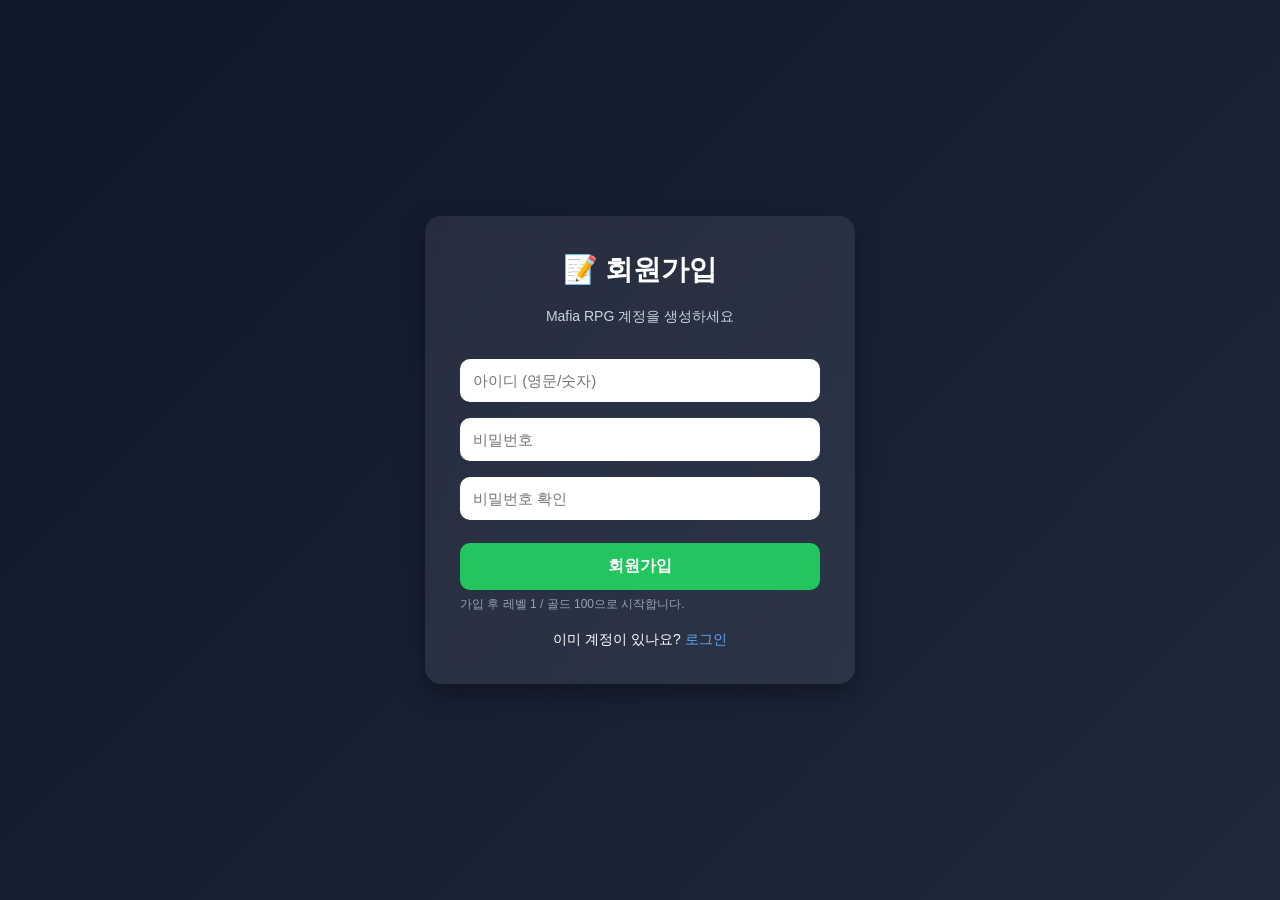
<file: templates/register.html>
<!-- templates/register.html -->
<!DOCTYPE html>
<html lang="ko">
<head>
<meta charset="UTF-8">
<meta name="viewport" content="width=device-width, initial-scale=1.0">
<title>회원가입 - Mafia RPG</title>

<style>
body{
    margin:0;
    font-family:Arial, sans-serif;
    background:linear-gradient(135deg,#0f172a,#1e293b);
    color:white;
    height:100vh;
    display:flex;
    justify-content:center;
    align-items:center;
}

.box{
    width:360px;
    background:rgba(255,255,255,0.08);
    padding:35px;
    border-radius:16px;
    box-shadow:0 10px 25px rgba(0,0,0,.35);
    backdrop-filter:blur(10px);
}

h1{
    margin-top:0;
    text-align:center;
    font-size:28px;
}

.sub{
    text-align:center;
    color:#cbd5e1;
    margin-bottom:25px;
    font-size:14px;
}

input{
    width:100%;
    padding:13px;
    margin:8px 0;
    border:none;
    border-radius:10px;
    font-size:15px;
    box-sizing:border-box;
}

button{
    width:100%;
    padding:13px;
    margin-top:15px;
    border:none;
    border-radius:10px;
    background:#22c55e;
    color:white;
    font-size:16px;
    font-weight:bold;
    cursor:pointer;
    transition:.2s;
}

button:hover{
    transform:translateY(-1px);
    background:#16a34a;
}

.link{
    margin-top:18px;
    text-align:center;
    font-size:14px;
}

a{
    color:#60a5fa;
    text-decoration:none;
}

a:hover{
    text-decoration:underline;
}

.tip{
    font-size:12px;
    color:#94a3b8;
    margin-top:6px;
}
</style>
</head>

<body>

<div class="box">

<h1>📝 회원가입</h1>
<div class="sub">Mafia RPG 계정을 생성하세요</div>

<form method="POST" action="/register">

<input
type="text"
name="username"
placeholder="아이디 (영문/숫자)"
required
minlength="3"
maxlength="20">

<input
type="password"
name="password"
placeholder="비밀번호"
required
minlength="4"
maxlength="30">

<input
type="password"
name="password2"
placeholder="비밀번호 확인"
required
minlength="4"
maxlength="30">

<button type="submit">회원가입</button>

</form>

<div class="tip">
가입 후 레벨 1 / 골드 100으로 시작합니다.
</div>

<div class="link">
이미 계정이 있나요?
<a href="/login">로그인</a>
</div>

</div>

<script>
document.querySelector("form").addEventListener("submit", function(e){

    const pw1 = document.querySelector('input[name="password"]').value;
    const pw2 = document.querySelector('input[name="password2"]').value;

    if(pw1 !== pw2){
        e.preventDefault();
        alert("비밀번호가 일치하지 않습니다.");
    }
});
</script>

</body>
</html>
</file>
